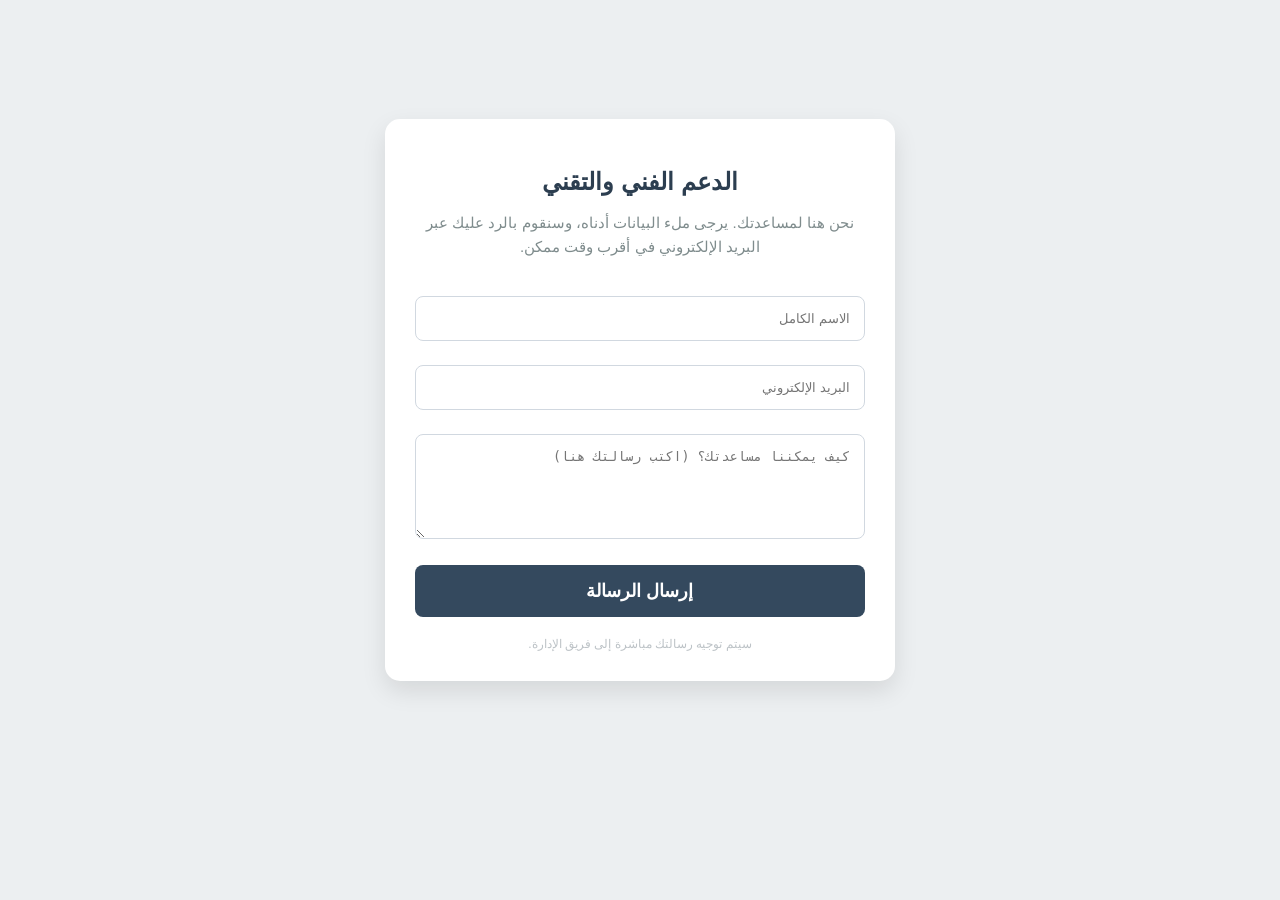
<file: settings.html>
<!DOCTYPE html>
<html lang="ar" dir="rtl">
<head>
    <meta charset="UTF-8">
    <meta name="viewport" content="width=device-width, initial-scale=1.0">
    <title>مركز الدعم الفني</title>
    <style>
        body { 
            font-family: 'Segoe UI', Tahoma, Geneva, Verdana, sans-serif; 
            background-color: #eceff1; 
            padding: 40px 20px; 
            display: flex;
            justify-content: center;
            align-items: center;
            min-height: 80vh;
            margin: 0;
        }
        .form-container { 
            background: #ffffff; 
            padding: 30px; 
            border-radius: 15px; 
            box-shadow: 0 10px 25px rgba(0,0,0,0.1); 
            max-width: 450px; 
            width: 100%;
            text-align: center; 
        }
        h2 { color: #2c3e50; margin-bottom: 10px; font-size: 24px; }
        p { color: #7f8c8d; font-size: 15px; margin-bottom: 25px; line-height: 1.6; }
        
        input, textarea { 
            width: 100%; 
            padding: 14px; 
            margin: 12px 0; 
            border: 1px solid #d1d8e0; 
            border-radius: 8px; 
            box-sizing: border-box; 
            outline: none;
            transition: border 0.3s;
            text-align: right;
        }
        input:focus, textarea:focus { border: 2px solid #34495e; }
        
        button { 
            width: 100%; 
            padding: 15px; 
            background: #34495e; 
            color: white; 
            border: none; 
            border-radius: 8px; 
            cursor: pointer; 
            font-size: 18px; 
            font-weight: bold;
            transition: background 0.3s;
            margin-top: 10px;
        }
        button:hover { background: #2c3e50; }
        
        .footer-note { font-size: 12px; color: #bdc3c7; margin-top: 20px; }
    </style>
</head>
<body>

    <div class="form-container">
        <h2>الدعم الفني والتقني</h2>
        <p>نحن هنا لمساعدتك. يرجى ملء البيانات أدناه، وسنقوم بالرد عليك عبر البريد الإلكتروني في أقرب وقت ممكن.</p>
        
        <form action="https://formspree.io/f/mbdzokel" method="POST">
            <input type="text" name="name" placeholder="الاسم الكامل" required>
            <input type="email" name="_replyto" placeholder="البريد الإلكتروني" required>
            <textarea name="message" rows="5" placeholder="كيف يمكننا مساعدتك؟ (اكتب رسالتك هنا)" required></textarea>
            
            <button type="submit">إرسال الرسالة</button>
        </form>

        <div class="footer-note">سيتم توجيه رسالتك مباشرة إلى فريق الإدارة.</div>
    </div>

</body>
</html>
</file>
